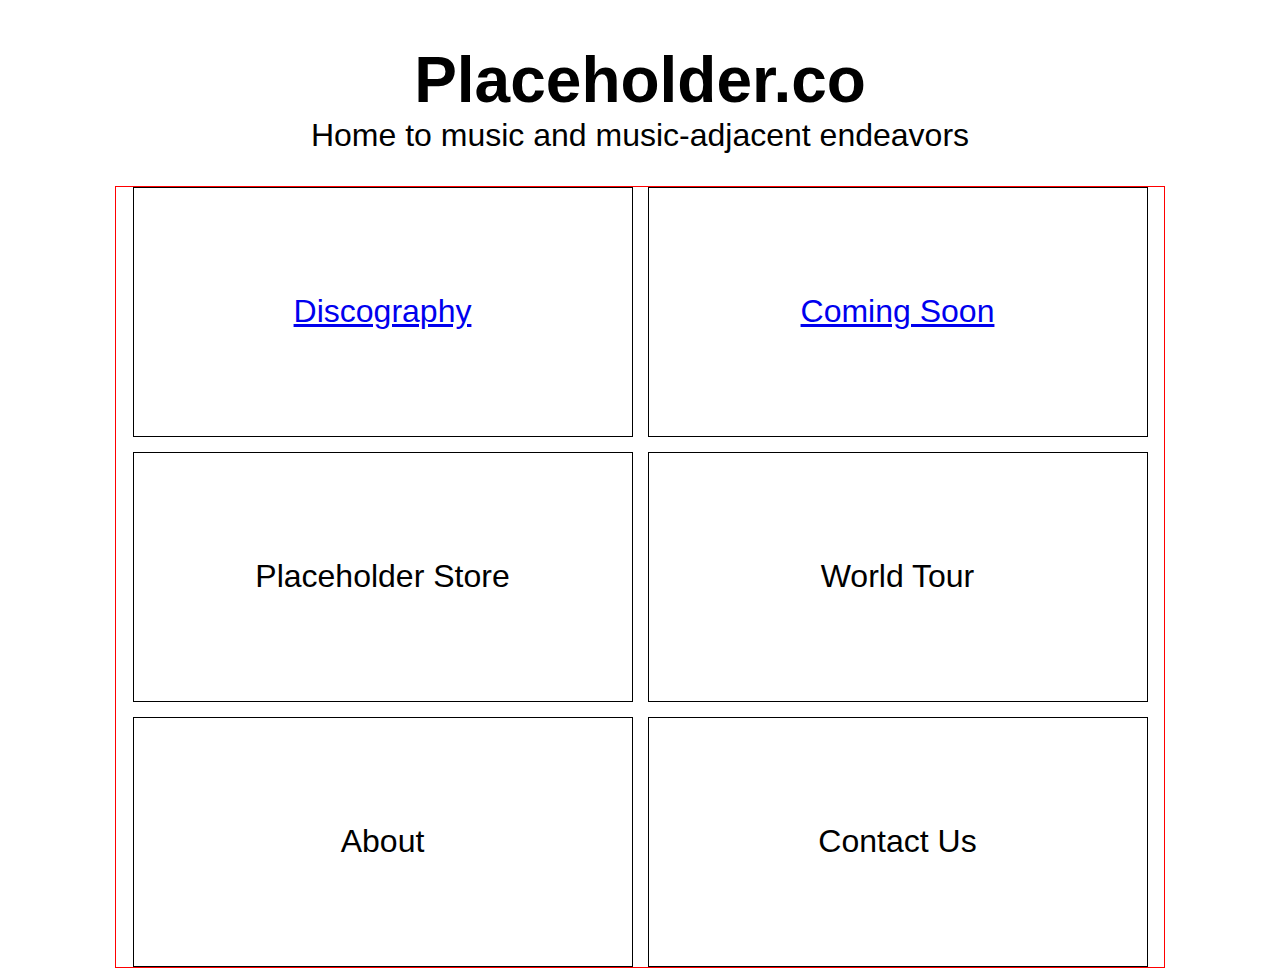
<file: index.html>
<!DOCTYPE html>
<html lang="en">
    <head>
        <meta charset="UTF-8">
        <title>Placeholder</title>
        <link rel="stylesheet" href="styles.css">
    </head>

    <body>
        <div>
            <h1 class="head title">Placeholder.co</h1>
            <p class="head description">Home to music and music-adjacent endeavors</p>
        </div>
        <div class="button-container">
            <a href="./sections/discography.html"
            class="button">Discography</a>
            <a href="./sections/coming-soon.html"
            class="button">Coming Soon</a>
            <a class="button">Placeholder Store</a>
            <a class="button">World Tour</a>
            <a class="button">About</a>
            <a class="button">Contact Us</a>
        </div>
    </body>

</html>
</file>
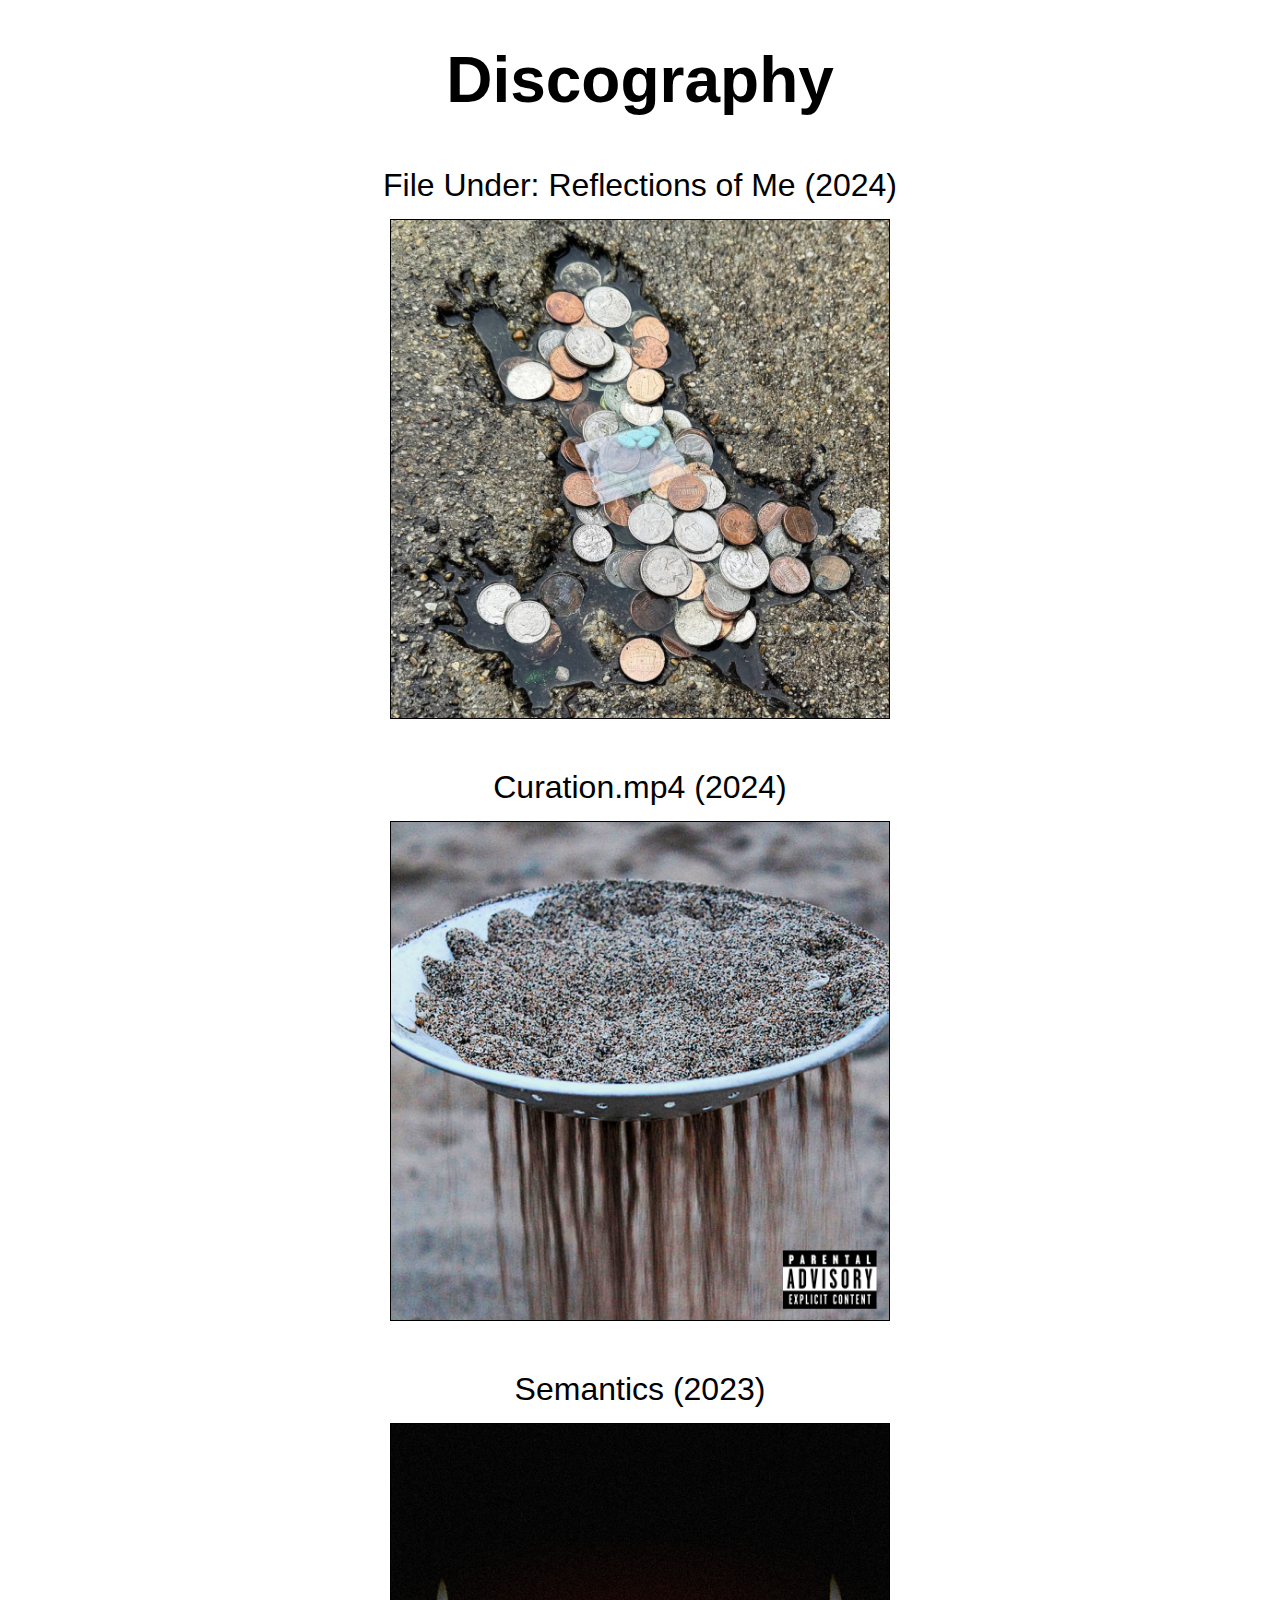
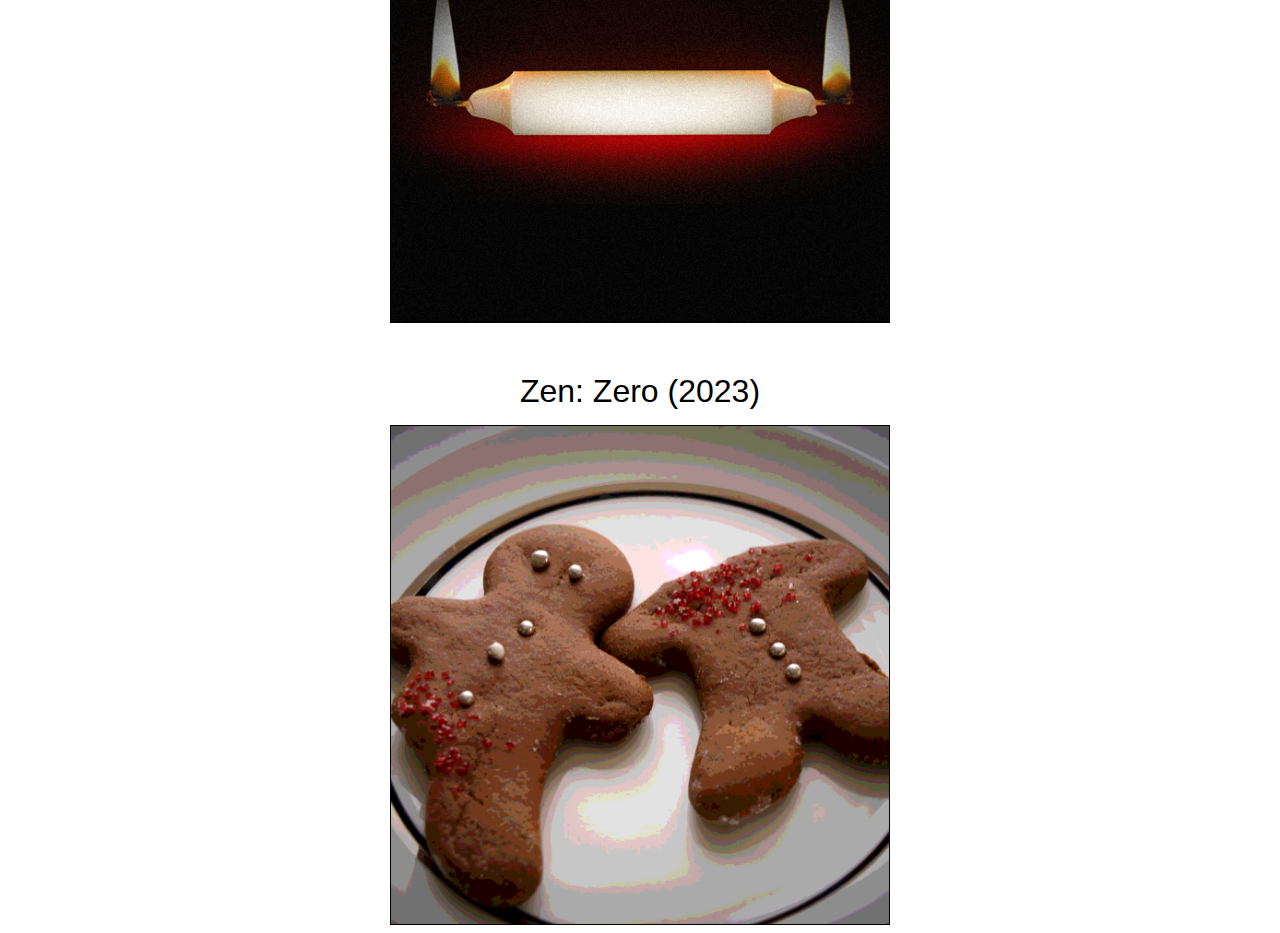
<file: sections/discography.html>
<!DOCTYPE html>
<html lang="en">
<head>
    <meta charset="UTF-8">
    <title>Discography</title>
    <link rel="stylesheet" href="../styles.css">
</head>

<body>
    <div>
        <h1 class="head title">Discography</h1>
    </div>

    <div>
        <h2 class="album-title">File Under: Reflections of Me (2024)</h2>
        <img class="album" src="../images/albumone.jpg" 
        alt="album cover of a squirrel shaped hole in pavement">
    </div>

    <div>
        <h2 class="album-title">Curation.mp4 (2024)</h2>
        <img class="album" src="../images/albumtwo.jpg"
        alt="album cover of straining sand">
    </div>

    <div>
        <h2 class="album-title">Semantics (2023)</h2>
        <img class="album" src="../images/albumthree.jpg"
        alt="album cover of a candle burning at both ends">
    </div>

    <div>
        <h2 class="album-title">Zen: Zero (2023)</h2>
        <img class="album" src="../images/albumfour.jpg"
        alt="album cover of two half-eaten gingerbread people">
    </div>
</body>
</html>
</file>
<file: styles.css>
* {
    box-sizing: border-box;
    font-family: 'Gill Sans', 'Gill Sans MT', Calibri, 'Trebuchet MS', sans-serif;
}

.head {
    text-align: center;
}

.title {
    font-size: 64px;
    margin-bottom: 0px;
}

.description {
    font-size: 32px;
    margin-top: 0px;
}

.button {
    height: 250px;
    width: 500px;
    font-size: 32px;
    display: flex;
    padding: auto;
    border: solid 1px black;
    justify-content: center;
    align-items: center;
}

.button-container {
    display: flex;
    justify-content: center;
    align-items: center;
    gap: 15px;
    border: solid 1px red;
    width: 1050px;
    margin: auto;
    flex-wrap: wrap;
}

.album {
    height: 500px;
    width: 500px;
    display: block;
    margin: auto;
    border: solid 1px black;
}

.album-title {
    font-size: 32px;
    font-weight: lighter;
    text-align: center;
    margin-top: 50px;
    margin-bottom: 15px;
}
</file>
